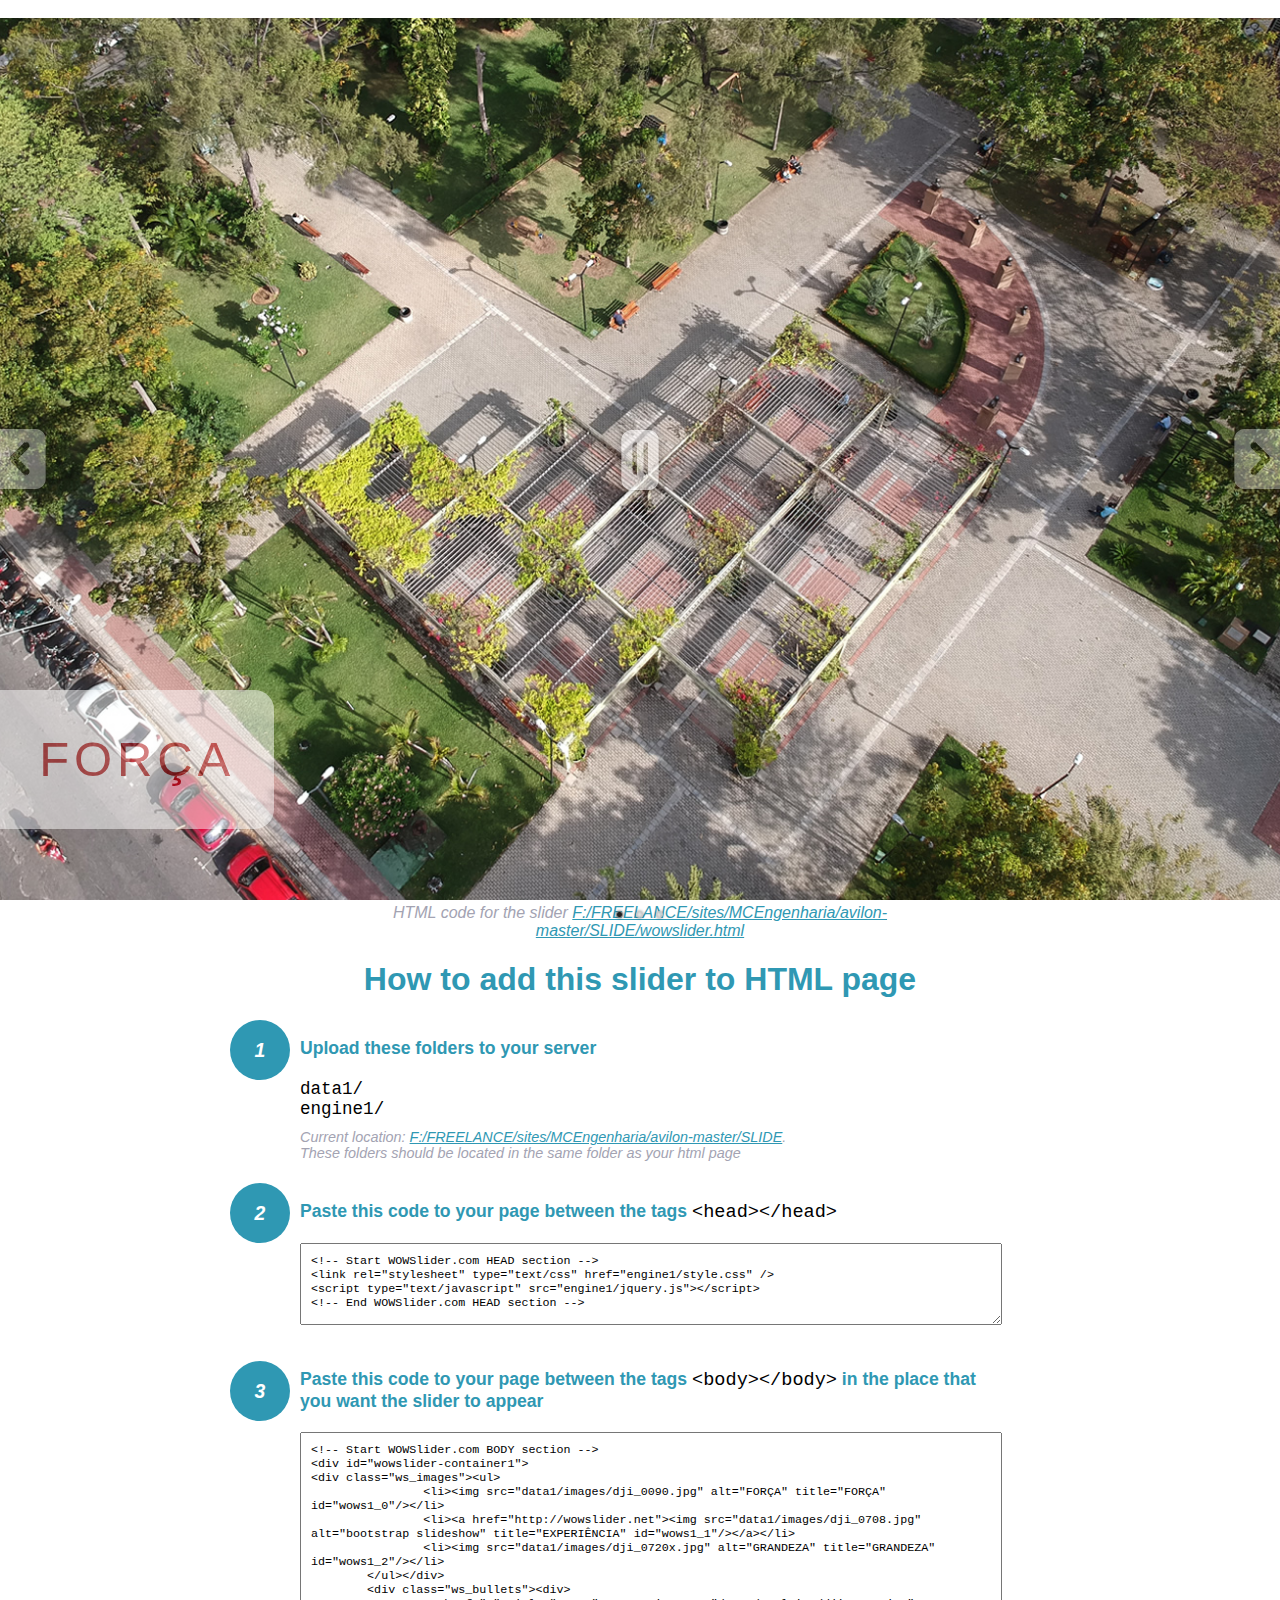
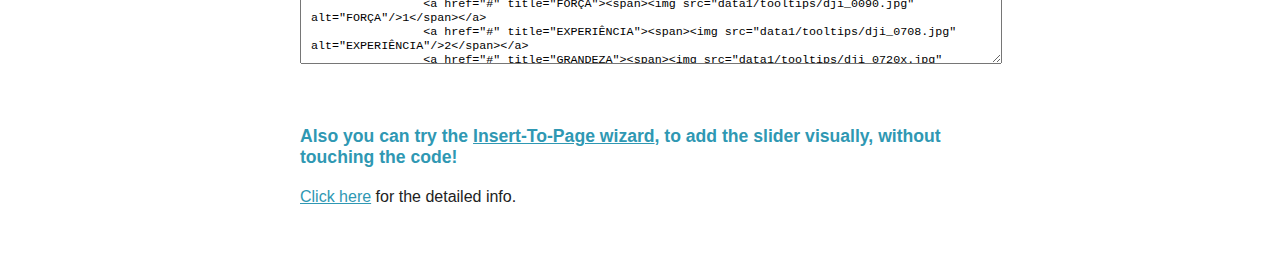
<file: MCEngenharia/avilon-master/SLIDE/wowslider-howto.html>
<!DOCTYPE html>
<html>
<head>
	<title>WOWSlider</title>
	<meta http-equiv="content-type" content="text/html; charset=utf-8" />
	<meta name="description" content="WOWSlider" />
	
	<!-- Start WOWSlider.com HEAD section --> <!-- add to the <head> of your page -->
	<link rel="stylesheet" type="text/css" href="engine1/style.css" />
	<script type="text/javascript" src="engine1/jquery.js"></script>
	<!-- End WOWSlider.com HEAD section -->


<style>
.instuction {
	font-family: sans-serif, Arial;
	display: block;
	margin: 0 auto;
	max-width: 820px;
	width: 100%;
	padding: 0 70px;
	color: #222;
	-webkit-box-sizing: border-box;
	-moz-box-sizing: border-box;
	box-sizing: border-box;
}
.instuction h1 img {
	max-width: 170px;
	vertical-align: middle;
	margin-bottom: 10px;
}
.instuction h1 {
	color: #2F98B3;
	text-align: center;
}
.instuction h2 {
	position: relative;
	font-size: 1.1em;
	color: #2F98B3;
	margin-bottom: 20px;
	margin-top: 40px;
}
.instuction h2 span.num {
	position: absolute;
	left: -70px;
	top: -18px;
	display: inline-block;
	vertical-align: middle;
	font-style: italic;
	font-size: 1.1em;
	width: 60px;
	height: 60px;
	line-height: 60px;
	text-align: center;
	background: #2F98B3;
	color: #fff;
	border-radius: 50%;
}
.instuction .mono {
	color: #000;
	font-family: monospace;
	font-size: 1.3em;
	font-weight: normal;
}
.instuction li.mono {
	font-size: 1.5em;
}

.instuction ul {
	font-size: 0.9em;
	margin-top: 0;
	padding-left: 0;
	list-style: none;
}
.instuction .note {
	color: #A3A3B2;
	font-style: italic;
	padding-top: 10px;
}
.instuction p.note {
	text-align: center;
	padding-top: 0;
	margin-top: 4px;
}
.instuction textarea {
	font-size: 0.9em;
	min-height: 60px;
	padding: 10px;
	margin: 0;
	overflow: auto;
	max-width: 100%;
	width: 100%;
}
.instuction a,
.instuction a:visited {
	color: #2F98B3;
}
</style>


</head>
<body style="margin:auto">

<br>

<!-- Start WOWSlider.com BODY section --> <!-- add to the <body> of your page -->
<div id="wowslider-container1">
<div class="ws_images"><ul>
		<li><img src="data1/images/dji_0090.jpg" alt="FORÇA" title="FORÇA" id="wows1_0"/></li>
		<li><a href="http://wowslider.net"><img src="data1/images/dji_0708.jpg" alt="bootstrap slideshow" title="EXPERIÊNCIA" id="wows1_1"/></a></li>
		<li><img src="data1/images/dji_0720x.jpg" alt="GRANDEZA" title="GRANDEZA" id="wows1_2"/></li>
	</ul></div>
	<div class="ws_bullets"><div>
		<a href="#" title="FORÇA"><span><img src="data1/tooltips/dji_0090.jpg" alt="FORÇA"/>1</span></a>
		<a href="#" title="EXPERIÊNCIA"><span><img src="data1/tooltips/dji_0708.jpg" alt="EXPERIÊNCIA"/>2</span></a>
		<a href="#" title="GRANDEZA"><span><img src="data1/tooltips/dji_0720x.jpg" alt="GRANDEZA"/>3</span></a>
	</div></div><div class="ws_script" style="position:absolute;left:-99%"><a href="http://wowslider.net">bootstrap slideshow</a> by WOWSlider.com v8.8</div>
<div class="ws_shadow"></div>
</div>	
<script type="text/javascript" src="engine1/wowslider.js"></script>
<script type="text/javascript" src="engine1/script.js"></script>
<!-- End WOWSlider.com BODY section -->


<div class="instuction">
	<p class="note">HTML code for the slider <a href="file:///F:/FREELANCE/sites/MCEngenharia/avilon-master/SLIDE/wowslider.html">F:/FREELANCE/sites/MCEngenharia/avilon-master/SLIDE/wowslider.html</a></p>

	<h1>
		How to add this slider to HTML page
	</h1>

	<h2><span class="num">1</span> Upload these folders to your server</h2>
	<ul>
		<li class="mono">data1/</li>
		<li class="mono">engine1/</li>
		<li class="note">Current location: <a href="file:///F:/FREELANCE/sites/MCEngenharia/avilon-master/SLIDE">F:/FREELANCE/sites/MCEngenharia/avilon-master/SLIDE</a>. <br>These folders should be located in the same folder as your html page</li>
	</ul>

	<h2><span class="num">2</span> Paste this code to your page between the tags <span class="mono">&lt;head&gt;&lt;/head&gt;</span></h2>
	<textarea onclick="this.select()">&lt;!-- Start WOWSlider.com HEAD section --&gt;
&lt;link rel=&quot;stylesheet&quot; type=&quot;text/css&quot; href=&quot;engine1/style.css&quot; /&gt;
&lt;script type=&quot;text/javascript&quot; src=&quot;engine1/jquery.js&quot;&gt;&lt;/script&gt;
&lt;!-- End WOWSlider.com HEAD section --&gt;</textarea>


	<h2><span class="num" style="top: -8px;">3</span> Paste this code to your page between the tags <span class="mono">&lt;body&gt;&lt;/body&gt;</span> in the place that you want the slider to appear</h2>
	<textarea onclick="this.select()" rows="15">&lt;!-- Start WOWSlider.com BODY section --&gt;
&lt;div id=&quot;wowslider-container1&quot;&gt;
&lt;div class=&quot;ws_images&quot;&gt;&lt;ul&gt;
		&lt;li&gt;&lt;img src=&quot;data1/images/dji_0090.jpg&quot; alt=&quot;FORÇA&quot; title=&quot;FORÇA&quot; id=&quot;wows1_0&quot;/&gt;&lt;/li&gt;
		&lt;li&gt;&lt;a href=&quot;http://wowslider.net&quot;&gt;&lt;img src=&quot;data1/images/dji_0708.jpg&quot; alt=&quot;bootstrap slideshow&quot; title=&quot;EXPERIÊNCIA&quot; id=&quot;wows1_1&quot;/&gt;&lt;/a&gt;&lt;/li&gt;
		&lt;li&gt;&lt;img src=&quot;data1/images/dji_0720x.jpg&quot; alt=&quot;GRANDEZA&quot; title=&quot;GRANDEZA&quot; id=&quot;wows1_2&quot;/&gt;&lt;/li&gt;
	&lt;/ul&gt;&lt;/div&gt;
	&lt;div class=&quot;ws_bullets&quot;&gt;&lt;div&gt;
		&lt;a href=&quot;#&quot; title=&quot;FORÇA&quot;&gt;&lt;span&gt;&lt;img src=&quot;data1/tooltips/dji_0090.jpg&quot; alt=&quot;FORÇA&quot;/&gt;1&lt;/span&gt;&lt;/a&gt;
		&lt;a href=&quot;#&quot; title=&quot;EXPERIÊNCIA&quot;&gt;&lt;span&gt;&lt;img src=&quot;data1/tooltips/dji_0708.jpg&quot; alt=&quot;EXPERIÊNCIA&quot;/&gt;2&lt;/span&gt;&lt;/a&gt;
		&lt;a href=&quot;#&quot; title=&quot;GRANDEZA&quot;&gt;&lt;span&gt;&lt;img src=&quot;data1/tooltips/dji_0720x.jpg&quot; alt=&quot;GRANDEZA&quot;/&gt;3&lt;/span&gt;&lt;/a&gt;
	&lt;/div&gt;&lt;/div&gt;&lt;div class=&quot;ws_script&quot; style=&quot;position:absolute;left:-99%&quot;&gt;&lt;a href=&quot;http://wowslider.net&quot;&gt;bootstrap slideshow&lt;/a&gt; by WOWSlider.com v8.8&lt;/div&gt;
&lt;div class=&quot;ws_shadow&quot;&gt;&lt;/div&gt;
&lt;/div&gt;	
&lt;script type=&quot;text/javascript&quot; src=&quot;engine1/wowslider.js&quot;&gt;&lt;/script&gt;
&lt;script type=&quot;text/javascript&quot; src=&quot;engine1/script.js&quot;&gt;&lt;/script&gt;
&lt;!-- End WOWSlider.com BODY section --&gt;</textarea>

<br><br>
<h2>Also you can try the <a href="http://wowslider.com/help/add-wowslider-to-page-2.html" target="_blank">Insert-To-Page wizard</a>, to add the slider visually, without touching the code!</h2>
<p>
	<a href="http://wowslider.com/help/add-wowslider-to-page-2.html" target="_blank">Click here</a> for the detailed info.
</p>
</div>

<br><br>
</body>
</html>
</file>
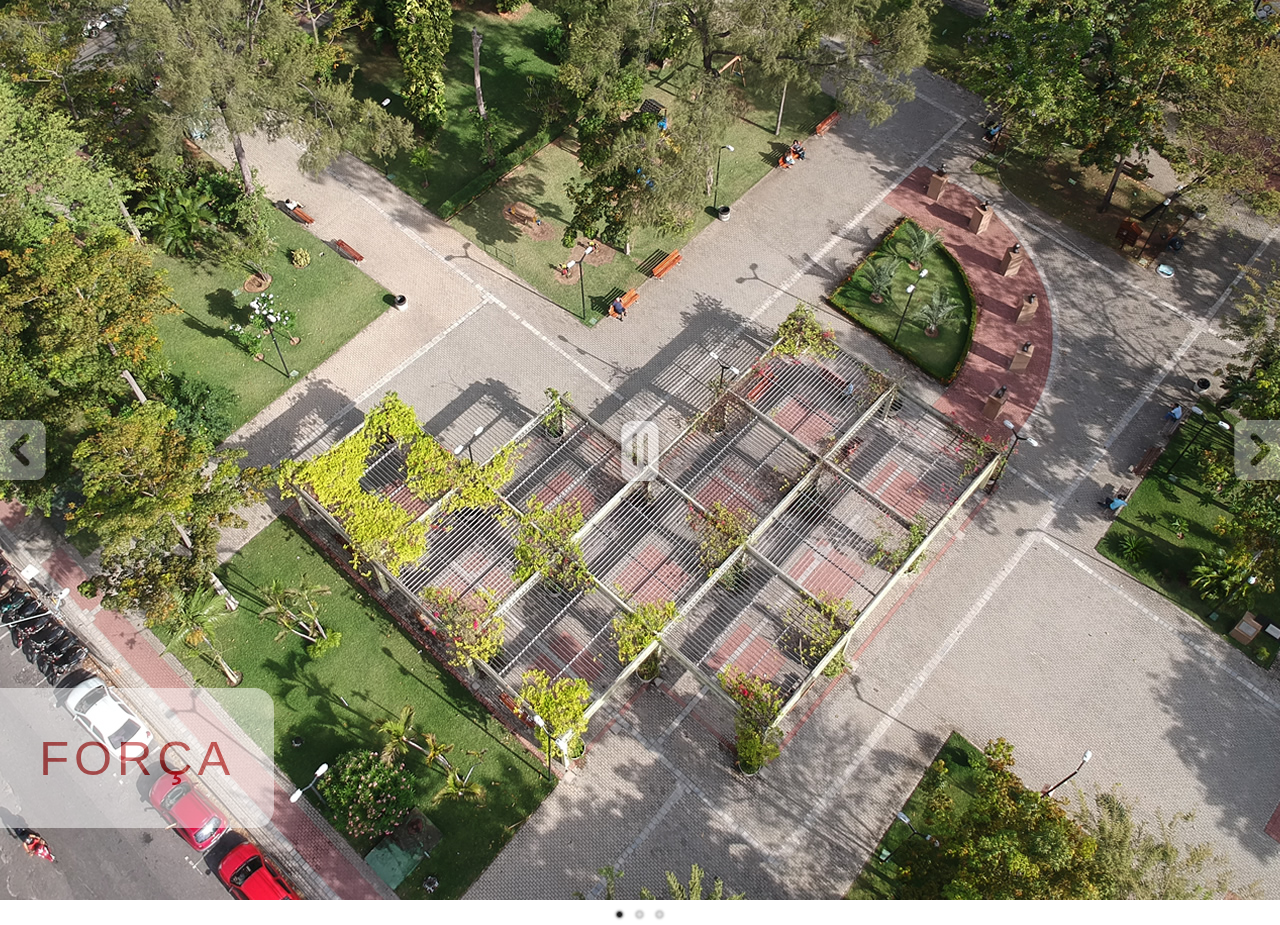
<file: MCEngenharia/avilon-master/SLIDE/wowslider.html>
<!DOCTYPE html>
<html>
<head>
	<title>Bootstrap slideshow</title>
	<meta http-equiv="content-type" content="text/html; charset=utf-8" />
	<meta name="description" content="Made with WOW Slider - Create beautiful, responsive image sliders in a few clicks. Awesome skins and animations. Bootstrap slideshow" />
	
	<!-- Start WOWSlider.com HEAD section --> <!-- add to the <head> of your page -->
	<link rel="stylesheet" type="text/css" href="engine1/style.css" />
	<script type="text/javascript" src="engine1/jquery.js"></script>
	<!-- End WOWSlider.com HEAD section -->

</head>
<body style="background-color:transparent;margin:0">
	
	<!-- Start WOWSlider.com BODY section --> <!-- add to the <body> of your page -->
	<div id="wowslider-container1">
	<div class="ws_images"><ul>
		<li><img src="data1/images/dji_0090.jpg" alt="FORÇA" title="FORÇA" id="wows1_0"/></li>
		<li><img src="data1/images/dji_0708.jpg" alt="EXPERIÊNCIA" title="EXPERIÊNCIA" id="wows1_1"/></a></li>
		<li><img src="data1/images/dji_0720x.jpg" alt="GRANDEZA" title="GRANDEZA" id="wows1_2"/></li>
	</ul></div>
	<div class="ws_bullets"><div>
		<a href="#" title="FORÇA"><span><img src="data1/tooltips/dji_0090.jpg" alt="FORÇA"/>1</span></a>
		<a href="#" title="EXPERIÊNCIA"><span><img src="data1/tooltips/dji_0708.jpg" alt="EXPERIÊNCIA"/>2</span></a>
		<a href="#" title="GRANDEZA"><span><img src="data1/tooltips/dji_0720x.jpg" alt="GRANDEZA"/>3</span></a>
	</div></div>
	<div class="ws_shadow"></div>
	</div>	
	<script type="text/javascript" src="engine1/wowslider.js"></script>
	<script type="text/javascript" src="engine1/script.js"></script>
	<!-- End WOWSlider.com BODY section -->

</body>
</html>
</file>
<file: MCEngenharia/avilon-master/SLIDE/engine1/style.css>
/*
 *	generated by WOW Slider 8.8
 *	template Chrome
 */

#wowslider-container1 { 
	display: block;
	zoom: 1; 
	position: relative;
	width: 100%;
	max-width: 100%;
	max-height:none;
	margin:0px auto 0px;
	z-index:90;
	text-align:left; /* reset align=center */
	font-size: 10px;
	text-shadow: none; /* fix some user styles */

	/* reset box-sizing (to boostrap friendly) */
	-webkit-box-sizing: content-box;
	-moz-box-sizing: content-box;
	box-sizing: content-box; 
}
* html #wowslider-container1{ width:640px }
#wowslider-container1 .ws_images ul{
	position:relative;
	width: 10000%; 
	height:100%;
	left:0;
	list-style:none;
	margin:0;
	padding:0;
	border-spacing:0;
	overflow: visible;
	/*table-layout:fixed;*/
}
#wowslider-container1 .ws_images ul li{
	position: relative;
	width:1%;
	height:100%;
	line-height:0; /*opera*/
	overflow: hidden;
	float:left;
	/*font-size:0;*/
	padding:0 0 0 0 !important;
	margin:0 0 0 0 !important;
}

#wowslider-container1 .ws_images{
	position: relative;
	left:0;
	top:0;
	height:100%;
	max-height:none;
	max-width: 100%;
	vertical-align: top;
	border:none;
	overflow: hidden;
}
#wowslider-container1 .ws_images ul a{
	width:100%;
	height:100%;
	max-height:none;
	display:block;
	color:transparent;
}
#wowslider-container1 img{
	max-width: none !important;
}
#wowslider-container1 .ws_images .ws_list img,
#wowslider-container1 .ws_images > div > img{
	width:100%;
	border:none 0;
	max-width: none;
	padding:0;
	margin:0;
}
#wowslider-container1 .ws_images > div > img {
	max-height:none;
}

#wowslider-container1 .ws_images iframe {
	position: absolute;
	z-index: -1;
}

#wowslider-container1 .ws-title > div {
	display: inline-block !important;
}

#wowslider-container1 a{ 
	text-decoration: none; 
	outline: none; 
	border: none; 
}

#wowslider-container1  .ws_bullets { 
	float: left;
	position:absolute;
	z-index:70;
}
#wowslider-container1  .ws_bullets div{
	position:relative;
	float:left;
	font-size: 0px;
}
/* compatibility with Joomla styles */
#wowslider-container1  .ws_bullets a {
	line-height: 0;
}

#wowslider-container1  .ws_script{
	display:none;
}
#wowslider-container1 sound, 
#wowslider-container1 object{
	position:absolute;
}

/* prevent some of users reset styles */
#wowslider-container1 .ws_effect {
	position: static;
	width: 100%;
	height: 100%;
}

#wowslider-container1 .ws_photoItem {
	border: 2em solid #fff;
	margin-left: -2em;
	margin-top: -2em;
}
#wowslider-container1 .ws_cube_side {
	background: #A6A5A9;
}


#wowslider-container1.ws_gestures {
	cursor: -webkit-grab;
	cursor: -moz-grab;
	cursor: url("[data-uri]"), move;
}
#wowslider-container1.ws_gestures.ws_grabbing {
	cursor: -webkit-grabbing;
	cursor: -moz-grabbing;
	cursor: url("[data-uri]"), move;
}

/* hide controls when video start play */
#wowslider-container1.ws_video_playing .ws_bullets,
#wowslider-container1.ws_video_playing .ws_fullscreen,
#wowslider-container1.ws_video_playing .ws_next,
#wowslider-container1.ws_video_playing .ws_prev {
	display: none;
}


/* youtube/vimeo buttons */
#wowslider-container1 .ws_video_btn {
	position: absolute;
	display: none;
	cursor: pointer;
	top: 0;
	left: 0;
	width: 100%;
	height: 100%;
	z-index: 55;
}
#wowslider-container1 .ws_video_btn.ws_youtube,
#wowslider-container1 .ws_video_btn.ws_vimeo {
	display: block;
}
#wowslider-container1 .ws_video_btn div {
	position: absolute;
	background-image: url(./playvideo.png);
	background-size: 200%;
	top: 50%;
	left: 50%;
	width: 7em;
	height: 5em;
	margin-left: -3.5em;
	margin-top: -2.5em;
}
#wowslider-container1 .ws_video_btn.ws_youtube div {
	background-position: 0 0;
}
#wowslider-container1 .ws_video_btn.ws_youtube:hover div {
	background-position: 100% 0;
}
#wowslider-container1 .ws_video_btn.ws_vimeo div {
	background-position: 0 100%;
}
#wowslider-container1 .ws_video_btn.ws_vimeo:hover div {
	background-position: 100% 100%;
}

#wowslider-container1 .ws_playpause.ws_hide {
	display: none !important;
}

* html #wowslider-container1{
	background-image: none;
}

#wowslider-container1  .ws_bullets { 
	padding: 0px; 
}
#wowslider-container1 .ws_bullets a { 
	margin-left: 0; 
	width:20px;
	height:20px;
	background: url(./bullet.png) right top;
	float: left; 
	text-indent: -4000px; 
	position:relative;
	color:transparent;
}
* html #wowslider-container1 .ws_bullets a {
	background-image: url(./bullet.gif);
}
#wowslider-container1 .ws_bullets a.ws_selbull{
	background-position: left top;
}
#wowslider-container1 .ws_bullets a:hover{
	background-position: left top;
}
#wowslider-container1 a.ws_next, #wowslider-container1 a.ws_prev {
	position:absolute;
	top:50%;
	margin-top:-3.7em;
	opacity:0.7;
	z-index:60;
	height: 7.5em;
	width: 6em;
	background-image: url(./arrows.png);
	background-size: 200%;
}
* html #wowslider-container1 a.ws_next, * html #wowslider-container1 a.ws_prev{
	background-image: url(./arrows.gif);
	filter:progid:DXImageTransform.Microsoft.Alpha(opacity=70);
}
#wowslider-container1 a.ws_next{
	background-position: 100% 0; 
	right:0;
}
#wowslider-container1 a.ws_prev {
	left:0;
	background-position: 0 0; 
}

/*playpause*/
#wowslider-container1 .ws_playpause {
    width: 6em;
    height: 7.5em;
    position: absolute;
    top: 50%;
    left: 50%;
    margin-left: -3em;
    margin-top: -3.7em;
    z-index: 59;
	background-size: 100%;
}

#wowslider-container1 .ws_pause {
    background-image: url(./pause.png);
}

#wowslider-container1 .ws_play {
    background-image: url(./play.png);
}

#wowslider-container1 .ws_pause:hover, #wowslider-container1 .ws_play:hover {
    background-position: 100% 100% !important;
}/* bottom center */
#wowslider-container1  .ws_bullets {
	bottom:0px;
	margin-bottom: -25px;
	left:50%;
}
#wowslider-container1  .ws_bullets div{
	left:-50%;
}
#wowslider-container1  .ws_bullets .ws_bulframe{
	bottom:29px;
}#wowslider-container1 .ws-title{
	position: absolute;
    font: 4.9em Tahoma, Arial, Helvetica;
	bottom:8%;
	left: 0;
	margin-right:2em;
	z-index: 50;
	color: #aa0000;
    letter-spacing: 0.1em;
    line-height: 1.25em;
    text-align: left;
    text-shadow: 0 0 0.15em #FFFFFF;	
}
#wowslider-container1 .ws-title div,#wowslider-container1 .ws-title span{
	display:inline-block;
	padding:0.8em;
	background:#FFF;
	-moz-border-radius:0 0.4em 0.4em 0;
	-webkit-border-radius:0 0.4em 0.4em 0;
	border-radius:0 0.4em 0.4em 0;
	opacity:0.5;
	filter:progid:DXImageTransform.Microsoft.Alpha(opacity=50);	
}
#wowslider-container1 .ws-title div{
	display:block;
	margin-top:0.5em;
	font-size: 0.857em;
}#wowslider-container1 .ws_images > ul{
	animation: wsBasic 12s infinite;
	-moz-animation: wsBasic 12s infinite;
	-webkit-animation: wsBasic 12s infinite;
}
@keyframes wsBasic{0%{left:-0%} 16.67%{left:-0%} 33.33%{left:-100%} 50%{left:-100%} 66.67%{left:-200%} 83.33%{left:-200%} }
@-moz-keyframes wsBasic{0%{left:-0%} 16.67%{left:-0%} 33.33%{left:-100%} 50%{left:-100%} 66.67%{left:-200%} 83.33%{left:-200%} }
@-webkit-keyframes wsBasic{0%{left:-0%} 16.67%{left:-0%} 33.33%{left:-100%} 50%{left:-100%} 66.67%{left:-200%} 83.33%{left:-200%} }

#wowslider-container1 .ws_bullets  a img{
	text-indent:0;
	display:block;
	bottom:20px;
	left:-43px;
	visibility:hidden;
	position:absolute;
    -moz-box-shadow: 0 0 5px #d6d6d6;
    box-shadow: 0 0 5px #d6d6d6;
    border: 3px solid #d6d6d6;
	max-width:none;
}
#wowslider-container1 .ws_bullets a:hover img{
	visibility:visible;
}

#wowslider-container1 .ws_bulframe div div{
	height:48px;
	overflow:visible;
	position:relative;
}
#wowslider-container1 .ws_bulframe div {
	left:0;
	overflow:hidden;
	position:relative;
	width:85px;
	background-color:#d6d6d6;
}
#wowslider-container1  .ws_bullets .ws_bulframe{
	display:none;
	overflow:visible;
	position:absolute;
	cursor:pointer;
    -moz-box-shadow: 0 0 5px #d6d6d6;
    box-shadow: 0 0 5px #d6d6d6;
    border: 3px solid #d6d6d6;
}
#wowslider-container1 .ws_bulframe span{
	display:block;
	position:absolute;
	bottom:-7px;
	margin-left:-1px;
	left:43px;
	background:url(./triangle.png);
	width:15px;
	height:6px;
}#wowslider-container1 .ws_bulframe div div{
	height: auto;
}

@media all and (max-width:760px) {
	#wowslider-container1 .ws_fullscreen {
		display: block;
	}
}
@media all and (max-width:400px){
	#wowslider-container1 .ws_controls,
	#wowslider-container1 .ws_bullets,
	#wowslider-container1 .ws_thumbs{
		display: none
	}
}
</file>
